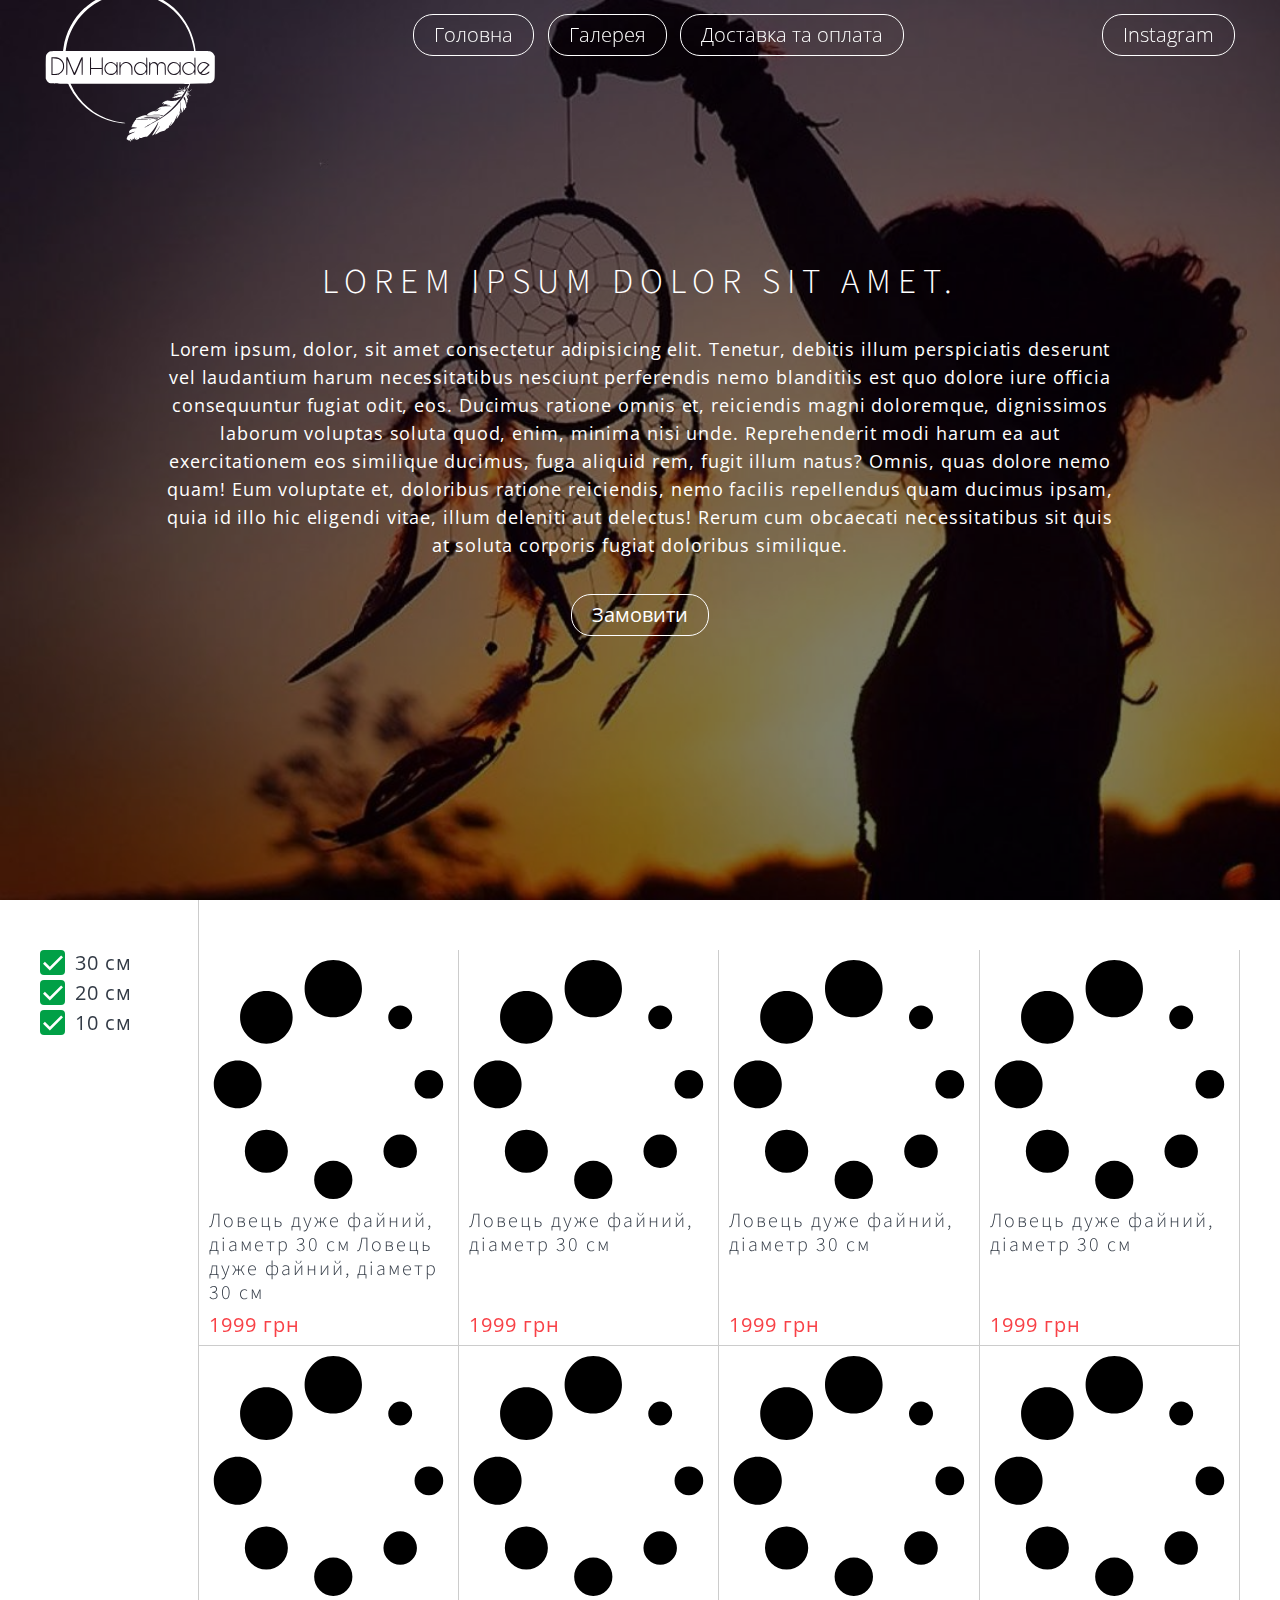
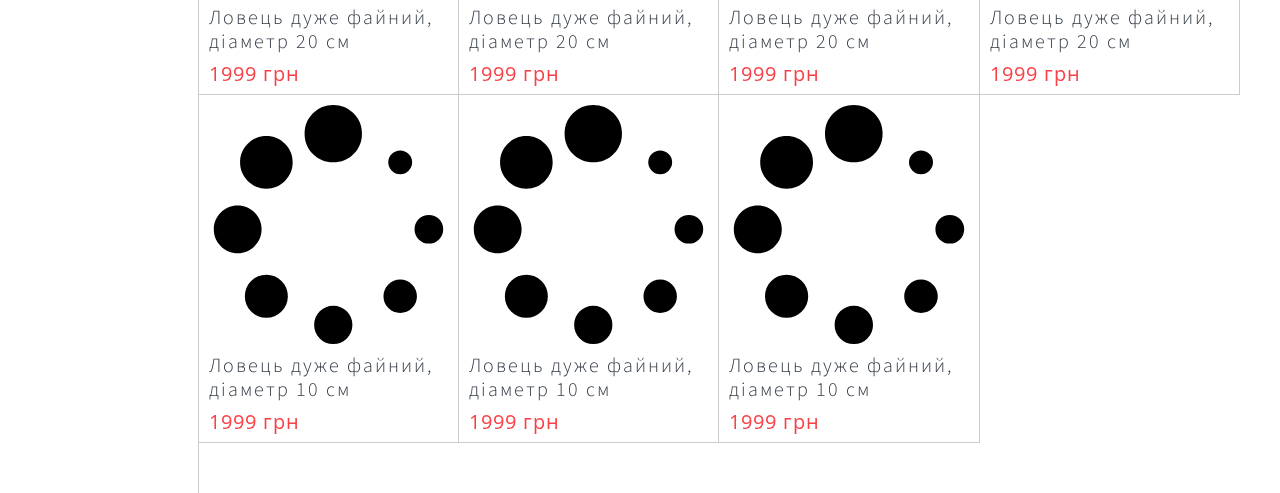
<file: index.html>
<!DOCTYPE html>
<html lang="en">
<head>
	<meta charset="UTF-8">
	<meta name="description" content="підпис під текстом сайту в пошуку гугл">
	<meta name="keywords" content="сторінка, веб-сайт, і т.д.">
	<meta name="viewport" content="width=device-width,initial-scale=1.0,maximum-scale=1.0,user-scalable=1.0">
	<link rel="stylesheet" href="assets/css/swiper.css">
	<link rel="stylesheet" href="assets/css/style.css">
	<link rel="schortcut icon" href="assets/img/logo.jpg">
	<link rel="preconnect" href="https://fonts.googleapis.com">
	<link rel="preconnect" href="https://fonts.gstatic.com" crossorigin>
	<link href="https://fonts.googleapis.com/css2?family=Open+Sans:wght@300;400;600;700;800&family=Source+Sans+Pro:wght@200;300;400;600;700;900&display=swap" rel="stylesheet">
	<title>DM_Handmade</title>
</head>
<body>

	<header class="header" id="header">
		<div class="header__logo">
			<a href="index.html"><img src="assets/img/logo.svg" alt=""></a>
		</div>
		<div class="header__menu">
			<a href="index.html">Головна</a>
			<a href="pages/gallery.html">Галерея</a>
			<a href="#">Доставка та оплата</a>
		</div>
		<div class="header__contacts">
			<a href="https://www.instagram.com/dm_handmade_" target="_blank">Instagram</a>
		</div>
		<div class="header__menu-burger">
			<span></span>
		</div>
	</header>

	<div class="content__description">
		<div class="description__background">
			<div class="description__title">
				<p>Lorem ipsum dolor sit amet.</p>
			</div>
			<div class="description__text">
				<p>Lorem ipsum, dolor, sit amet consectetur adipisicing elit. Tenetur, debitis illum perspiciatis deserunt vel laudantium harum necessitatibus nesciunt perferendis nemo blanditiis est quo dolore iure officia consequuntur fugiat odit, eos. Ducimus ratione omnis et, reiciendis magni doloremque, dignissimos laborum voluptas soluta quod, enim, minima nisi unde. Reprehenderit modi harum ea aut exercitationem eos similique ducimus, fuga aliquid rem, fugit illum natus? Omnis, quas dolore nemo quam! Eum voluptate et, doloribus ratione reiciendis, nemo facilis repellendus quam ducimus ipsam, quia id illo hic eligendi vitae, illum deleniti aut delectus! Rerum cum obcaecati necessitatibus sit quis at soluta corporis fugiat doloribus similique.</p>
			</div>
			<div class="description__link">
				<a href="#">Замовити</a>
			</div>
		</div>
	</div>
	
	<div class="content__goods w30cm w20cm w10cm">
		<div class="goods__sorting">
			<div class="goods__check">
				<input type="checkbox" checked="checked" value="w30cm" name="w30cm" id="w30cm" class="goods__30cm goods__checkbox" />
				<label for="goods__30cm">30 см</label>
			</div>
			<div class="goods__check">
				<input type="checkbox" checked="checked" value="w20cm" name="w20cm" id="goods__30cm" class="goods__20cm goods__checkbox" />
				<label for="goods__20cm">20 см</label>
			</div>
			<div class="goods__check">
				<input type="checkbox" checked="checked" value="w10cm" name="w10cm" id="w10cm" class="goods__10cm goods__checkbox" />
				<label for="goods__10cm">10 см</label>
			</div>
		</div>
		<div class="goods__items">
			<a href="pages/article.html" class="goods__item w30cm" title="ID: #1">
				<div class="goods__img">
					<img src="assets/img/loading.svg" data-src="https://lh3.googleusercontent.com/fife/[base64]w1080-h969-ft">
				</div>
				<div class="goods__title">
					<h2>Ловець дуже файний, діаметр 30 см Ловець дуже файний, діаметр 30 см</h2>
				</div>
				<div class="goods__price">
					<h3>1999 грн</h3>
				</div>
			</a>
			<a href="pages/article.html" class="goods__item w30cm" title="ID: #1">
				<div class="goods__img">
					<img src="assets/img/loading.svg" data-src="https://lh3.googleusercontent.com/fife/[base64]w2000-h1012-ft">
				</div>
				<div class="goods__text">
					<div class="goods__title">
						<h2>Ловець дуже файний, діаметр 30 см</h2>
					</div>
					<div class="goods__price">
						<h3>1999 грн</h3>
					</div>
				</div>
			</a>
			<a href="pages/article.html" class="goods__item w30cm" title="ID: #1">
				<div class="goods__img">
					<img src="assets/img/loading.svg" data-src="https://lh3.googleusercontent.com/fife/[base64]w1080-h969-ft">
				</div>
				<div class="goods__text">
					<div class="goods__title">
						<h2>Ловець дуже файний, діаметр 30 см</h2>
					</div>
					<div class="goods__price">
						<h3>1999 грн</h3>
					</div>
				</div>
			</a>
			<a href="pages/article.html" class="goods__item w30cm" title="ID: #1">
				<div class="goods__img">
					<img src="assets/img/loading.svg" data-src="https://lh3.googleusercontent.com/fife/[base64]w1080-h969-ft">
				</div>
				<div class="goods__text">
					<div class="goods__title">
						<h2>Ловець дуже файний, діаметр 30 см</h2>
					</div>
					<div class="goods__price">
						<h3>1999 грн</h3>
					</div>
				</div>
			</a>
			<a href="pages/article.html" class="goods__item w20cm" title="ID: #1">
				<div class="goods__img">
					<img src="assets/img/loading.svg" data-src="https://lh3.googleusercontent.com/fife/[base64]w1080-h969-ft">
				</div>
				<div class="goods__text">
					<div class="goods__title">
						<h2>Ловець дуже файний, діаметр 20 см</h2>
					</div>
					<div class="goods__price">
						<h3>1999 грн</h3>
					</div>
				</div>
			</a>
			<a href="pages/article.html" class="goods__item w20cm" title="ID: #1">
				<div class="goods__img">
					<img src="assets/img/loading.svg" data-src="https://lh3.googleusercontent.com/fife/[base64]w1080-h969-ft">
				</div>
				<div class="goods__text">
					<div class="goods__title">
						<h2>Ловець дуже файний, діаметр 20 см</h2>
					</div>
					<div class="goods__price">
						<h3>1999 грн</h3>
					</div>
				</div>
			</a>
			<a href="pages/article.html" class="goods__item w20cm" title="ID: #1">
				<div class="goods__img">
					<img src="assets/img/loading.svg" data-src="https://lh3.googleusercontent.com/fife/[base64]w1080-h969-ft">
				</div>
				<div class="goods__text">
					<div class="goods__title">
						<h2>Ловець дуже файний, діаметр 20 см</h2>
					</div>
					<div class="goods__price">
						<h3>1999 грн</h3>
					</div>
				</div>
			</a>
			<a href="pages/article.html" class="goods__item w20cm" title="ID: #1">
				<div class="goods__img">
					<img src="assets/img/loading.svg" data-src="https://lh3.googleusercontent.com/fife/[base64]w1080-h969-ft">
				</div>
				<div class="goods__text">
					<div class="goods__title">
						<h2>Ловець дуже файний, діаметр 20 см</h2>
					</div>
					<div class="goods__price">
						<h3>1999 грн</h3>
					</div>
				</div>
			</a>
			<a href="pages/article.html" class="goods__item w10cm" title="ID: #1">
				<div class="goods__img">
					<img src="assets/img/loading.svg" data-src="https://lh3.googleusercontent.com/fife/[base64]w1080-h969-ft">
				</div>
				<div class="goods__text">
					<div class="goods__title">
						<h2>Ловець дуже файний, діаметр 10 см</h2>
					</div>
					<div class="goods__price">
						<h3>1999 грн</h3>
					</div>
				</div>
			</a>
			<a href="pages/article.html" class="goods__item w10cm" title="ID: #1">
				<div class="goods__img">
					<img src="assets/img/loading.svg" data-src="https://lh3.googleusercontent.com/fife/[base64]w1080-h969-ft">
				</div>
				<div class="goods__text">
					<div class="goods__title">
						<h2>Ловець дуже файний, діаметр 10 см</h2>
					</div>
					<div class="goods__price">
						<h3>1999 грн</h3>
					</div>
				</div>
			</a>
			<a href="pages/article.html" class="goods__item w10cm" title="ID: #1">
				<div class="goods__img">
					<img src="assets/img/loading.svg" data-src="https://lh3.googleusercontent.com/fife/[base64]w1080-h969-ft">
				</div>
				<div class="goods__text">
					<div class="goods__title">
						<h2>Ловець дуже файний, діаметр 10 см</h2>
					</div>
					<div class="goods__price">
						<h3>1999 грн</h3>
					</div>
				</div>
			</a>
		</div>
	</div>

	<script src="https://ajax.googleapis.com/ajax/libs/jquery/3.5.1/jquery.min.js"></script>
	<script src="assets/js/swiper.js"></script>
	<script src="assets/js/index.js"></script>
</body>
</html>
</file>
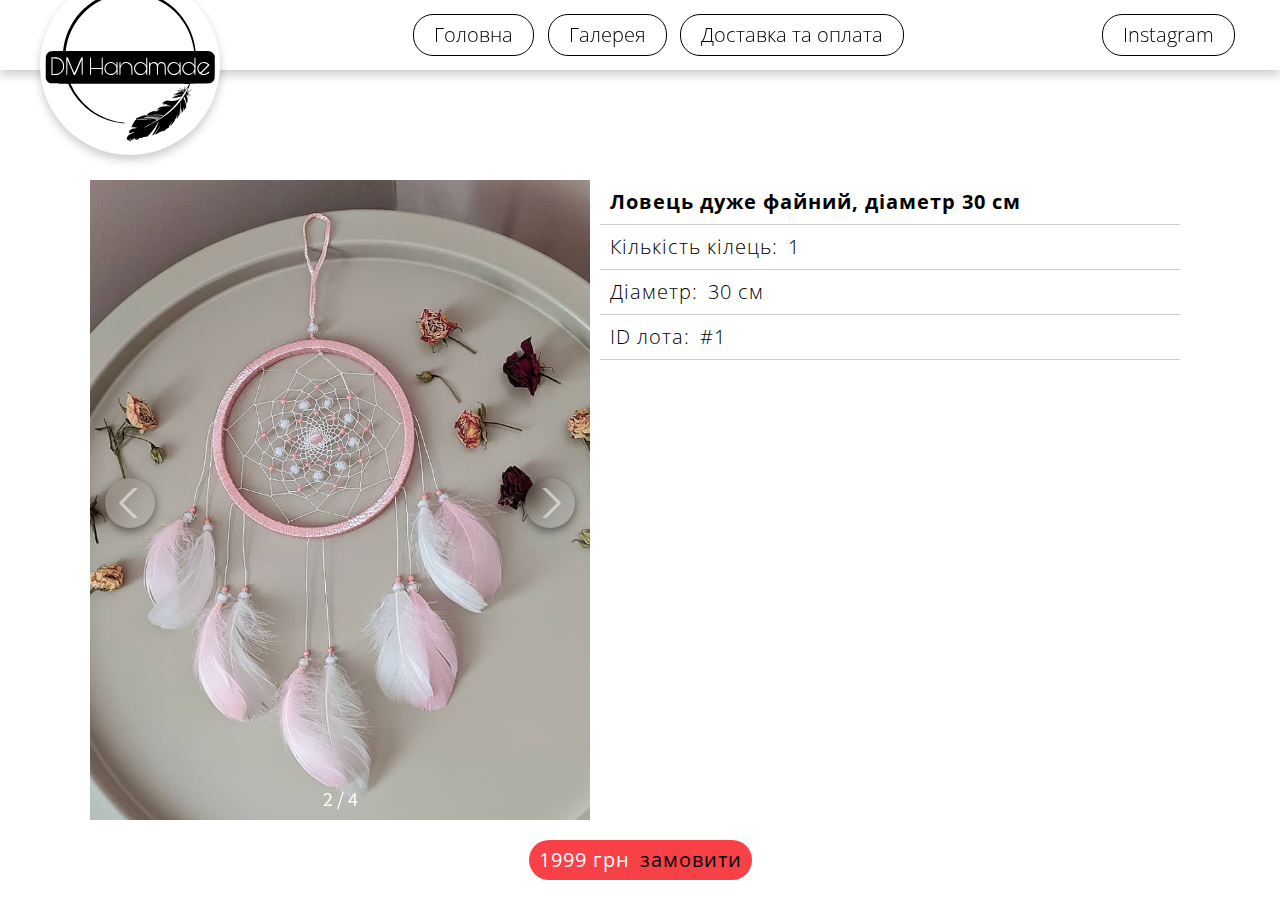
<file: pages/article.html>
<!DOCTYPE html>
<html lang="en">
<head>
	<meta charset="UTF-8">
	<meta name="description" content="підпис під текстом сайту в пошуку гугл">
	<meta name="keywords" content="сторінка, веб-сайт, і т.д.">
	<meta name="viewport" content="width=device-width,initial-scale=1.0,maximum-scale=1.0,user-scalable=1.0">
	<link rel="stylesheet" href="../assets/css/swiper.css">
	<link rel="stylesheet" href="../assets/css/style.css">
	<link rel="schortcut icon" href="../assets/img/logo.jpg">
	<link rel="preconnect" href="https://fonts.googleapis.com">
	<link rel="preconnect" href="https://fonts.gstatic.com" crossorigin>
	<link href="https://fonts.googleapis.com/css2?family=Open+Sans:wght@300;400;600;700;800&family=Source+Sans+Pro:wght@200;300;400;600;700;900&display=swap" rel="stylesheet">
	<title>DM_Handmade</title>
</head>
<body>

	<header class="header black" id="header">
		<div class="header__logo">
			<a href="../index.html"><img src="../assets/img/logo.svg" alt=""></a>
		</div>
		<div class="header__menu">
			<a href="../index.html">Головна</a>
			<a href="gallery.html">Галерея</a>
			<a href="#">Доставка та оплата</a>
		</div>
		<div class="header__contacts">
			<a href="https://www.instagram.com/dm_handmade_" target="_blank">Instagram</a>
		</div>
		<div class="header__menu-burger">
			<span></span>
		</div>
	</header>

	<div class="content__article">
		<div class="article__slider">
			<!-- головний контейнер слайдера -->
			<div class="big-slider swiper-container">
				<!-- обов'язкова оболонка' -->
				<div class="slider__wrapper swiper-wrapper">
					<!-- слайди -->
					<div class="slider__slide swiper-slide">
						<img src="../assets/img/1.jpg">
					</div>
					<div class="slider__slide swiper-slide">
						<img src="../assets/img/1.jpg">
					</div>
					<div class="slider__slide swiper-slide">
						<img src="../assets/img/1.jpg">
					</div>
					<div class="slider__slide swiper-slide">
						<img src="../assets/img/1.jpg">
					</div>
				</div>
				<div class="slider__button-prev swiper-button-prev"><img src="../assets/img/left-arrow.svg" alt="left"></div>
				<div class="slider__button-next swiper-button-next"><img src="../assets/img/right-arrow.svg" alt="right"></div>
				<!-- добавляємо якщо потрібна пагінація -->
				<div class="slider__pagination swiper-pagination"></div>
			</div>
		</div>
		<div class="article__description">
			<div class="article__title article__item">
				<p>Ловець дуже файний, діаметр 30 см</p>
			</div>
			<div class="article__item">
				<p>Кількість кілець: </p>
				<p>1</p>
			</div>
			<div class="article__item">
				<p>Діаметр: </p>
				<p>30 см</p>
			</div>
			<div class="article__item">
				<p>ID лота: </p>
				<p>#1</p>
			</div>
		</div>
		<div class="article__price">
			<a href="#">
				<h4>1999 грн</h4>
				<h5>замовити</h5>
			</a>
		</div>
	</div>

	<script src="https://ajax.googleapis.com/ajax/libs/jquery/3.5.1/jquery.min.js"></script>
	<script src="../assets/js/swiper.js"></script>
	<script src="../assets/js/index.js"></script>
</body>
</html>
</file>
<file: assets/css/style.css>
@charset "UTF-8";
/* Обнулення */
/*Обнуление*/
* {
  padding: 0;
  margin: 0;
  border: 0;
}

*, *:before, *:after {
  -webkit-box-sizing: border-box;
  box-sizing: border-box;
}

:focus, :active {
  outline: none;
}

a:focus, a:active {
  outline: none;
}

nav, footer, header, aside {
  display: block;
}

html, body {
  height: 100%;
  width: 100%;
  font-size: 100%;
  line-height: 1;
  font-size: 14px;
  -ms-text-size-adjust: 100%;
  -moz-text-size-adjust: 100%;
  -webkit-text-size-adjust: 100%;
}

input, button, textarea {
  font-family: inherit;
}

input::-ms-clear {
  display: none;
}

button {
  cursor: pointer;
}

button::-moz-focus-inner {
  padding: 0;
  border: 0;
}

a, a:visited {
  text-decoration: none;
}

a:hover {
  text-decoration: none;
}

ul li {
  list-style: none;
}

img {
  vertical-align: top;
}

h1, h2, h3, h4, h5, h6 {
  font-size: inherit;
  font-weight: inherit;
}

/*--------------------*/
/*  */
/*  */
/*  */
/*  */
/*  */
/* content__article */
.content__article {
  position: relative;
  display: -webkit-box;
  display: -ms-flexbox;
  display: flex;
  -webkit-box-pack: center;
      -ms-flex-pack: center;
          justify-content: center;
  width: 100%;
  height: 100%;
  padding: 180px calc(10px + (80 - 10) * ((100vw - 320px) / (2560 - 320))) 80px calc(10px + (80 - 10) * ((100vw - 320px) / (2560 - 320)));
}
.content__article .article__slider {
  width: 500px;
  height: 100%;
}
.content__article .article__slider .big-slider {
  height: 100%;
}
.content__article .article__slider .big-slider .slider__wrapper {
  height: 100%;
}
.content__article .article__slider .big-slider .slider__wrapper .slider__slide {
  height: 100%;
}
.content__article .article__slider .big-slider .slider__wrapper .slider__slide img {
  width: 100%;
  height: 100%;
}
.content__article .article__slider .big-slider .slider__button-prev {
  left: 15px;
  display: -webkit-box;
  display: -ms-flexbox;
  display: flex;
  -webkit-box-pack: center;
      -ms-flex-pack: center;
          justify-content: center;
  -webkit-box-align: center;
      -ms-flex-align: center;
          align-items: center;
  width: 50px;
  height: 50px;
  border-radius: 50%;
  -webkit-backdrop-filter: blur(10px);
          backdrop-filter: blur(10px);
  -webkit-box-shadow: 0 3px 10px rgba(0, 0, 0, 0.5);
          box-shadow: 0 3px 10px rgba(0, 0, 0, 0.5);
}
.content__article .article__slider .big-slider .slider__button-prev img {
  width: 80%;
  height: 60%;
  opacity: 0.5;
  -webkit-transition: 0.3s;
  transition: 0.3s;
  pointer-events: none;
}
.content__article .article__slider .big-slider .slider__button-next {
  right: 15px;
  display: -webkit-box;
  display: -ms-flexbox;
  display: flex;
  -webkit-box-pack: center;
      -ms-flex-pack: center;
          justify-content: center;
  -webkit-box-align: center;
      -ms-flex-align: center;
          align-items: center;
  width: 50px;
  height: 50px;
  border-radius: 50%;
  -webkit-backdrop-filter: blur(10px);
          backdrop-filter: blur(10px);
  -webkit-box-shadow: 0 3px 10px rgba(0, 0, 0, 0.5);
          box-shadow: 0 3px 10px rgba(0, 0, 0, 0.5);
}
.content__article .article__slider .big-slider .slider__button-next img {
  width: 80%;
  height: 60%;
  opacity: 0.5;
  -webkit-transition: 0.3s;
  transition: 0.3s;
  pointer-events: none;
}
.content__article .article__slider .big-slider .slider__button-prev:hover img {
  opacity: 1;
}
.content__article .article__slider .big-slider .slider__button-next:hover img {
  opacity: 1;
}
.content__article .article__slider .big-slider .slider__button-prev:after {
  font-size: 0;
}
.content__article .article__slider .big-slider .slider__button-next:after {
  font-size: 0;
}
.content__article .article__slider .big-slider .slider__pagination {
  font-family: "Source Sans Pro", sans-serif;
  font-size: 20px;
  color: #fff;
}
.content__article .article__description {
  width: 50%;
  padding: 0 10px;
}
.content__article .article__description .article__item {
  display: -webkit-box;
  display: -ms-flexbox;
  display: flex;
  padding: 10px;
  border-bottom: 1px solid rgba(0, 0, 0, 0.2);
}
.content__article .article__description .article__item p {
  margin: 0 10px 0 0;
  font-family: "Open Sans", sans-serif;
  font-size: 20px;
  font-weight: 300;
  line-height: 120%;
  letter-spacing: 0.05em;
}
.content__article .article__description .article__title p {
  font-weight: bold;
}
.content__article .article__price {
  position: absolute;
  bottom: 20px;
}
.content__article .article__price a {
  display: -webkit-box;
  display: -ms-flexbox;
  display: flex;
  padding: 10px;
  -webkit-transition: 0.3s;
  transition: 0.3s;
  border-radius: 20px;
  background: #f84147;
}
.content__article .article__price a h4 {
  margin: 0 10px 0 0;
  -webkit-transition: 0.3s;
  transition: 0.3s;
  font-family: "Open Sans", sans-serif;
  font-size: 20px;
  font-weight: 400;
  letter-spacing: 0.05em;
  color: #fff;
}
.content__article .article__price a h5 {
  -webkit-transition: 0.3s;
  transition: 0.3s;
  font-family: "Open Sans", sans-serif;
  font-size: 20px;
  font-weight: 400;
  letter-spacing: 0.05em;
  color: #000;
}
.content__article .article__price a:hover {
  background: #ec252b;
}
.content__article .article__price a:hover h4 {
  color: #000;
}
.content__article .article__price a:hover h5 {
  color: #fff;
}

/* content__goods */
.content__goods {
  display: -webkit-box;
  display: -ms-flexbox;
  display: flex;
  width: 100%;
  padding: 0 calc(10px + (80 - 10) * ((100vw - 320px) / (2560 - 320)));
}
.content__goods .goods__sorting {
  position: sticky;
  top: 150px;
  width: 15%;
  height: 200px;
  padding: 50px 10px 50px 0;
}
.content__goods .goods__sorting .goods__check {
  font-family: "Open Sans", sans-serif;
  font-size: 20px;
  font-weight: 400;
  letter-spacing: 0.05em;
  color: #333b46;
}
.content__goods .goods__sorting .goods__check .goods__checkbox {
  position: relative;
  width: 25px;
  height: 25px;
  margin: 0 0 5px 0;
  cursor: pointer;
  opacity: 0;
  z-index: 1;
  border-radius: 4px;
}
.content__goods .goods__sorting .goods__check .goods__checkbox + label {
  position: absolute;
  padding: 3px 0 0 10px;
}
.content__goods .goods__sorting .goods__check .goods__checkbox + label:before {
  content: "";
  position: absolute;
  top: 0;
  left: -25px;
  width: 25px;
  height: 25px;
  -webkit-transition: 0.3s;
  transition: 0.3s;
  border-radius: 4px;
  background: #92969c;
}
.content__goods .goods__sorting .goods__check .goods__checkbox:checked + label:before {
  border: 0;
  background: #00a046 url("../img/checked.svg") no-repeat;
  background-size: 80%;
  background-position: center;
}
.content__goods .goods__items {
  display: -webkit-box;
  display: -ms-flexbox;
  display: flex;
  -ms-flex-wrap: wrap;
      flex-wrap: wrap;
  width: 100%;
  min-height: 100px;
  margin: 0 auto;
  padding: 50px 0;
  border-left: 1px solid rgba(0, 0, 0, 0.2);
}
.content__goods .goods__items .goods__item {
  position: relative;
  display: none;
  -webkit-box-flex: 0;
      -ms-flex: 0 1 25%;
          flex: 0 1 25%;
  max-height: 600px;
  padding: 10px;
  -webkit-transition: 0.3s;
  transition: 0.3s;
  border-right: 1px solid rgba(0, 0, 0, 0.2);
  border-bottom: 1px solid rgba(0, 0, 0, 0.2);
}
.content__goods .goods__items .goods__item .goods__img img {
  max-width: 100%;
}
.content__goods .goods__items .goods__item .goods__title h2 {
  margin: 10px 0 30px 0;
  font-family: "Source Sans Pro", sans-serif;
  font-size: 20px;
  line-height: 120%;
  font-weight: 300;
  letter-spacing: 0.1em;
  color: #333b46;
}
.content__goods .goods__items .goods__item .goods__price {
  position: absolute;
  left: 10px;
  bottom: 10px;
}
.content__goods .goods__items .goods__item .goods__price h3 {
  font-family: "Open Sans", sans-serif;
  font-size: 20px;
  font-weight: 400;
  letter-spacing: 0.05em;
  color: #f84147;
}
.content__goods .goods__items .goods__item:hover {
  -webkit-box-shadow: 0px 0px 15px rgba(0, 0, 0, 0.3);
          box-shadow: 0px 0px 15px rgba(0, 0, 0, 0.3);
}

.content__goods.gallery {
  padding: 160px calc(10px + (80 - 10) * ((100vw - 320px) / (2560 - 320)));
}

.content__goods.w30cm .goods__item.w30cm {
  display: block !important;
}

.content__goods.w20cm .goods__item.w20cm {
  display: block !important;
}

.content__goods.w10cm .goods__item.w10cm {
  display: block !important;
}

/* content__description */
.content__description {
  position: relative;
  width: 100%;
  height: 100%;
  text-align: center;
  background: url("../img/back.jpg") no-repeat;
  background-size: cover;
  background-attachment: fixed;
}
.content__description .description__background {
  display: -webkit-box;
  display: -ms-flexbox;
  display: flex;
  -webkit-box-orient: vertical;
  -webkit-box-direction: normal;
      -ms-flex-direction: column;
          flex-direction: column;
  -webkit-box-pack: center;
      -ms-flex-pack: center;
          justify-content: center;
  -webkit-box-align: center;
      -ms-flex-align: center;
          align-items: center;
  width: 100%;
  height: 100%;
  padding: 160px calc(10px + (80 - 10) * ((100vw - 320px) / (2560 - 320)));
  background: rgba(0, 0, 0, 0.5);
}
.content__description .description__background .description__title p {
  font-family: "Source Sans Pro";
  font-size: 35px;
  font-weight: 300;
  text-transform: uppercase;
  letter-spacing: 0.2em;
  color: #fff;
}
.content__description .description__background .description__text {
  width: 80%;
}
.content__description .description__background .description__text p {
  margin: 35px 0;
  font-family: "Open Sans", sans-serif;
  font-size: 18px;
  line-height: 28px;
  font-weight: 400;
  letter-spacing: 0.05em;
  color: #fff;
}
.content__description .description__background .description__link {
  width: 100%;
}
.content__description .description__background .description__link a {
  padding: 10px 20px;
  font-family: "Open Sans", sans-serif;
  font-size: 20px;
  font-weight: 400;
  border-radius: 20px;
  -webkit-transition: 0.3s;
  transition: 0.3s;
  color: #fff;
  border: 1px solid #fff;
}
.content__description .description__background .description__link a:hover {
  color: #000;
  background: #fff;
}

/* header */
#header {
  position: fixed;
  top: 0;
  left: 0;
  display: -webkit-box;
  display: -ms-flexbox;
  display: flex;
  -webkit-box-pack: justify;
      -ms-flex-pack: justify;
          justify-content: space-between;
  -webkit-box-align: center;
      -ms-flex-align: center;
          align-items: center;
  width: 100%;
  height: 70px;
  padding: 0 calc(10px + (80 - 10) * ((100vw - 320px) / (2560 - 320)));
  -webkit-transition: 0.3s;
  transition: 0.3s;
  z-index: 1000;
}
#header .header__logo a {
  -webkit-transition: 0.3s;
  transition: 0.3s;
  border-radius: 50%;
  -webkit-transform: translateY(30px);
          transform: translateY(30px);
}
#header .header__logo a img {
  height: 180px;
  border-radius: 50%;
  -webkit-transition: 0.3s;
  transition: 0.3s;
  -webkit-filter: invert(100%);
          filter: invert(100%);
}
#header .header__logo a:hover {
  -webkit-animation: logo 0.5s linear;
          animation: logo 0.5s linear;
}
@-webkit-keyframes logo {
  0% {
    -webkit-transform: translateY(30px) translateX(5px);
            transform: translateY(30px) translateX(5px);
  }
  25% {
    -webkit-transform: translateY(30px) translateX(-5px);
            transform: translateY(30px) translateX(-5px);
  }
  50% {
    -webkit-transform: translateY(30px) translateX(5px);
            transform: translateY(30px) translateX(5px);
  }
  75% {
    -webkit-transform: translateY(30px) translateX(-5px);
            transform: translateY(30px) translateX(-5px);
  }
  100% {
    -webkit-transform: translateY(30px) translateX(0px);
            transform: translateY(30px) translateX(0px);
  }
}
@keyframes logo {
  0% {
    -webkit-transform: translateY(30px) translateX(5px);
            transform: translateY(30px) translateX(5px);
  }
  25% {
    -webkit-transform: translateY(30px) translateX(-5px);
            transform: translateY(30px) translateX(-5px);
  }
  50% {
    -webkit-transform: translateY(30px) translateX(5px);
            transform: translateY(30px) translateX(5px);
  }
  75% {
    -webkit-transform: translateY(30px) translateX(-5px);
            transform: translateY(30px) translateX(-5px);
  }
  100% {
    -webkit-transform: translateY(30px) translateX(0px);
            transform: translateY(30px) translateX(0px);
  }
}
#header .header__menu a {
  margin: 0 5px;
  padding: 10px 20px;
  font-family: "Open Sans", sans-serif;
  font-size: 20px;
  font-weight: 300;
  -webkit-transition: 0.3s;
  transition: 0.3s;
  border-radius: 20px;
  color: #fff;
  border: 1px solid #fff;
}
#header .header__menu a:hover {
  color: #000;
  background: #fff;
}
#header .header__contacts a {
  margin: 0 5px;
  padding: 10px 20px;
  font-family: "Open Sans", sans-serif;
  font-size: 20px;
  font-weight: 300;
  -webkit-transition: 0.3s;
  transition: 0.3s;
  border-radius: 20px;
  color: #fff;
  border: 1px solid #fff;
}
#header .header__contacts a:hover {
  color: #000;
  background: #fff;
}
#header .header__menu-burger {
  display: none;
}

#header.black {
  -webkit-box-shadow: 0 5px 10px rgba(0, 0, 0, 0.2);
          box-shadow: 0 5px 10px rgba(0, 0, 0, 0.2);
}
#header.black .header__logo a {
  -webkit-box-shadow: 0 5px 10px rgba(0, 0, 0, 0.2);
          box-shadow: 0 5px 10px rgba(0, 0, 0, 0.2);
  background: #fff;
}
#header.black .header__logo a img {
  -webkit-filter: invert(0%);
          filter: invert(0%);
}
#header.black .header__menu a {
  color: #000;
  border: 1px solid #000;
}
#header.black .header__menu a:hover {
  color: #fff;
  background: #000;
}
#header.black .header__contacts a {
  color: #000;
  border: 1px solid #000;
}
#header.black .header__contacts a:hover {
  color: #fff;
  background: #000;
}

#header.out {
  -webkit-transform: translateY(-100%);
          transform: translateY(-100%);
  opacity: 0;
  pointer-events: none;
}

#header.scroll {
  -webkit-box-shadow: 0 5px 10px rgba(0, 0, 0, 0.2);
          box-shadow: 0 5px 10px rgba(0, 0, 0, 0.2);
  background: #fff;
}
#header.scroll .header__logo a {
  -webkit-box-shadow: 0 5px 10px rgba(0, 0, 0, 0.2);
          box-shadow: 0 5px 10px rgba(0, 0, 0, 0.2);
  background: #fff;
}
#header.scroll .header__logo a img {
  -webkit-filter: invert(0%);
          filter: invert(0%);
}
#header.scroll .header__menu a {
  color: #000;
  border: 1px solid #000;
}
#header.scroll .header__menu a:hover {
  color: #fff;
  background: #000;
}
#header.scroll .header__contacts a {
  color: #000;
  border: 1px solid #000;
}
#header.scroll .header__contacts a:hover {
  color: #fff;
  background: #000;
}

/* OTHER */
img {
  -o-object-fit: cover;
     object-fit: cover;
}

a {
  display: inline-block;
}

body {
  width: 100%;
  min-height: 100%;
  overflow-x: hidden;
  color: #000;
  background: #fff;
}

html {
  background: #fff;
}

/* OTHER */
@media (max-width: 768px) {
  .header {
    height: 50px;
    -webkit-transition: 0.1s;
    transition: 0.1s;
  }
  .header .header__block {
    -webkit-box-pack: center;
        -ms-flex-pack: center;
            justify-content: center;
  }
  .header .header__block .header__menu {
    display: none;
  }
  .header .header__block .header__menu-burger {
    display: inline-block;
    position: absolute;
    right: 20px;
    top: 14px;
    width: 30px;
    height: 20px;
    cursor: pointer;
  }
  .header .header__block .header__menu-burger span {
    position: absolute;
    width: 100%;
    height: 2px;
    top: 9px;
    background-color: #000;
  }
  .header .header__block .header__menu-burger:before, .header .header__block .header__menu-burger:after {
    content: "";
    background-color: #000;
    position: absolute;
    width: 100%;
    height: 2px;
    left: 0;
    -webkit-transition: 0.3s;
    transition: 0.3s;
  }
  .header .header__block .header__menu-burger:before {
    top: 2px;
  }
  .header .header__block .header__menu-burger:after {
    bottom: 2px;
  }

  .header.active {
    position: fixed;
    display: -webkit-box;
    display: -ms-flexbox;
    display: flex;
    -webkit-box-orient: vertical;
    -webkit-box-direction: normal;
        -ms-flex-direction: column;
            flex-direction: column;
    -webkit-box-align: center;
        -ms-flex-align: center;
            align-items: center;
    -webkit-box-pack: center;
        -ms-flex-pack: center;
            justify-content: center;
    top: 0;
    left: 0;
    width: 100%;
    height: 100%;
    background-color: #fff;
  }
  .header.active .header__block .header__menu-burger span {
    display: none;
  }
  .header.active .header__block .header__menu-burger:before {
    -webkit-transform: rotate(45deg);
            transform: rotate(45deg);
    top: 9px;
  }
  .header.active .header__block .header__menu-burger:after {
    -webkit-transform: rotate(-45deg);
            transform: rotate(-45deg);
    bottom: 9px;
  }
  .header.active .header__block .header__menu {
    display: -webkit-box;
    display: -ms-flexbox;
    display: flex;
    -webkit-box-orient: vertical;
    -webkit-box-direction: normal;
        -ms-flex-direction: column;
            flex-direction: column;
    -webkit-box-align: center;
        -ms-flex-align: center;
            align-items: center;
    -webkit-box-pack: center;
        -ms-flex-pack: center;
            justify-content: center;
    margin: 20px 0 0 0;
  }
  .header.active .header__block .header__menu a {
    margin: 0 0 20px 0;
  }

  body.active {
    overflow-x: hidden;
    overflow-y: hidden;
  }
}
</file>
